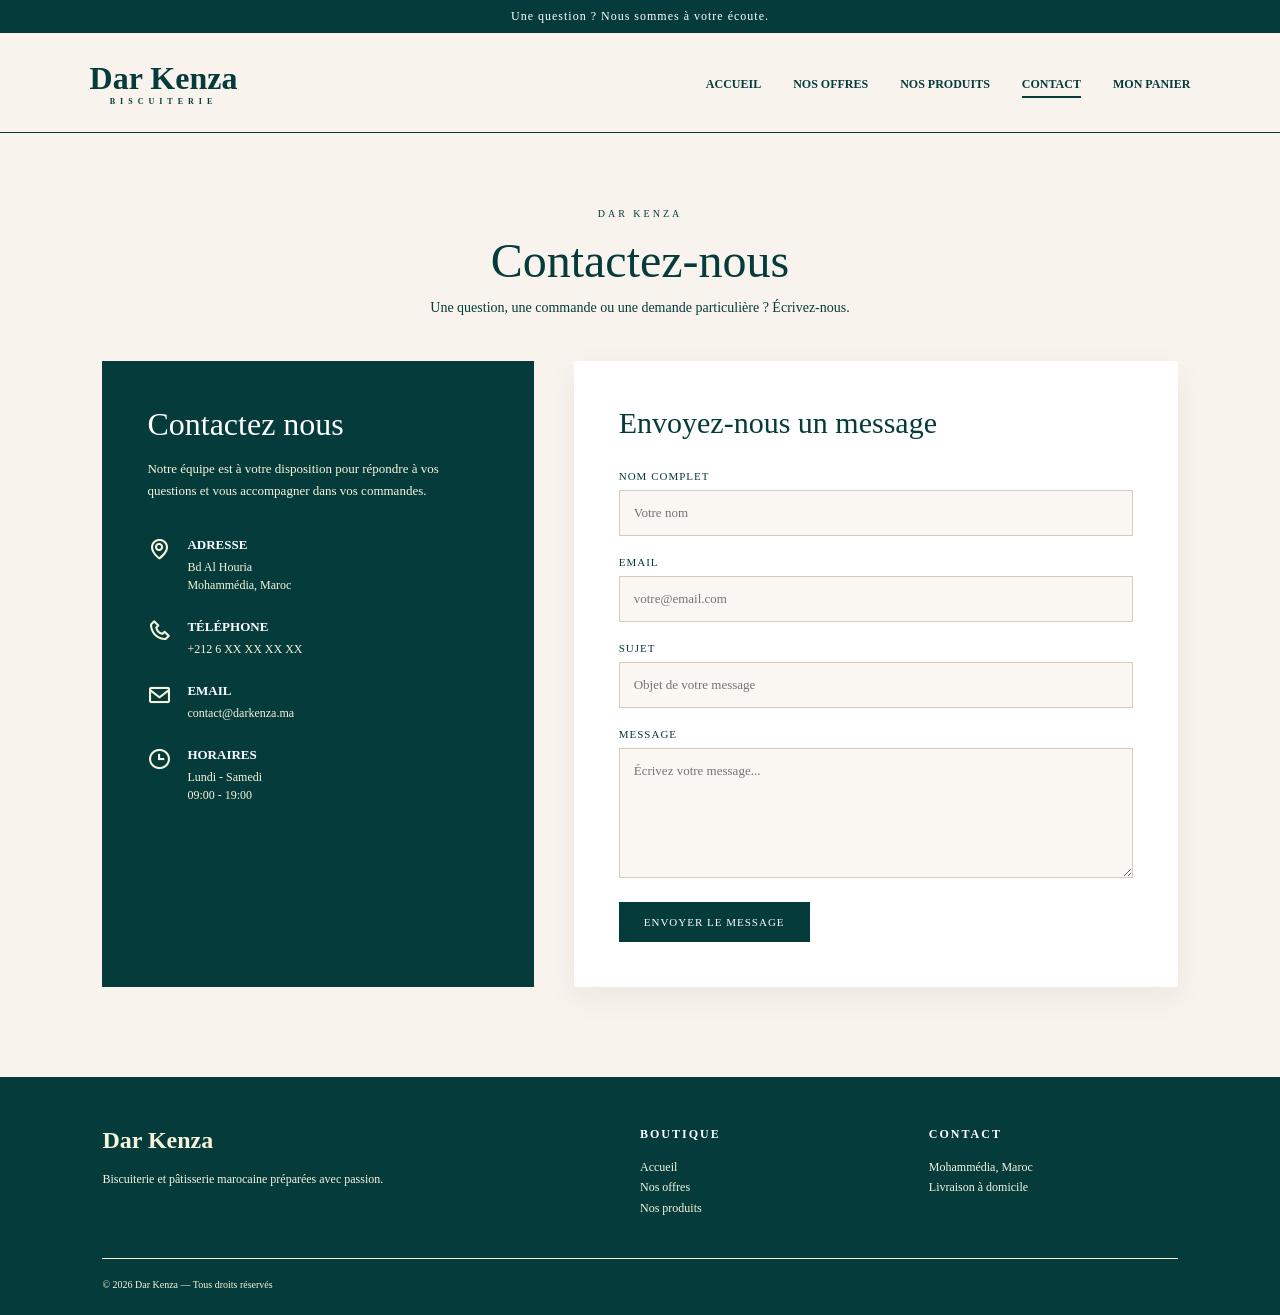
<file: contact.html>
<!DOCTYPE html>
<html lang="fr">

<head>

<meta charset="UTF-8">
<meta name="viewport" content="width=device-width, initial-scale=1.0">

<title>Dar Kenza - Contact</title>

<link href="https://unpkg.com/boxicons@2.0.7/css/boxicons.min.css" rel="stylesheet">

<style>

* {
    margin: 0;
    padding: 0;
    box-sizing: border-box;
}

body {
    font-family: Georgia, "Times New Roman", serif;
    background: #f8f3ec;
    color: #063b3b;
}

a {
    text-decoration: none;
}

.top-bar {
    background: #063b3b;
    color: white;
    text-align: center;
    padding: 9px;
    font-size: 12px;
    letter-spacing: 1px;
}

header {
    height: 100px;
    padding: 0 7%;
    display: flex;
    align-items: center;
    justify-content: space-between;
    background: #f8f3ec;
    border-bottom: 1px solid #063b3b;
    position: sticky;
    top: 0;
    z-index: 10;
}

.logo {
    color: #063b3b;
    font-size: 32px;
    font-weight: bold;
}

.logo small {
    display: block;
    text-align: center;
    color: #063b3b;
    font-size: 8px;
    letter-spacing: 5px;
}

.nav-items {
    display: flex;
    list-style: none;
    gap: 32px;
}

.nav-link {
    color: #063b3b;
    font-size: 12px;
    font-weight: bold;
    position: relative;
    padding-bottom: 7px;
}

.nav-link::after {
    content: "";
    position: absolute;
    left: 0;
    bottom: 0;
    width: 0;
    height: 2px;
    background: #063b3b;
    transition: .3s;
}

.nav-link:hover::after,
.nav-link.active::after {
    width: 100%;
}


/* PAGE */

.page-title {
    text-align: center;
    padding: 70px 20px 45px;
}

.page-title span {
    color: #063b3b;
    font-size: 10px;
    letter-spacing: 3px;
}

.page-title h1 {
    font-size: 48px;
    font-weight: normal;
    margin: 12px 0;
}

.page-title p {
    color: #063b3b;
    font-size: 14px;
}


/* CONTACT */

.contact-container {
    padding: 0 8% 90px;
    display: grid;
    grid-template-columns: 1fr 1.4fr;
    gap: 40px;
}


/* INFORMATIONS */

.contact-info {
    background: #063b3b;
    color: white;
    padding: 45px;
}

.contact-info h2 {
    font-size: 32px;
    font-weight: normal;
    margin-bottom: 15px;
}

.contact-info > p {
    color: beige;
    font-size: 13px;
    line-height: 1.7;
    margin-bottom: 35px;
}

.info-item {
    display: flex;
    gap: 15px;
    margin-bottom: 25px;
}

.info-item i {
    font-size: 25px;
    color: beige;
}

.info-item h3 {
    font-size: 13px;
    margin-bottom: 5px;
}

.info-item p {
    color: beige;
    font-size: 12px;
    line-height: 1.5;
}


/* FORM */

.contact-form {
    background: white;
    padding: 45px;
    box-shadow: 0 10px 30px rgba(50,30,20,.06);
}

.contact-form h2 {
    font-size: 30px;
    font-weight: normal;
    margin-bottom: 30px;
}

.form-group {
    margin-bottom: 20px;
}

.form-group label {
    display: block;
    font-size: 11px;
    letter-spacing: 1px;
    margin-bottom: 8px;
}

.form-group input,
.form-group textarea {
    width: 100%;
    border: 1px solid #d9cabb;
    background: #faf7f3;
    padding: 14px;
    outline: none;
    font-family: Georgia, serif;
    font-size: 13px;
    transition: .3s;
}

.form-group textarea {
    height: 130px;
    resize: vertical;
}

.form-group input:focus,
.form-group textarea:focus {
    border-color: #063b3b;
}

.send-btn {
    background: #063b3b;
    color: white;
    border: none;
    padding: 14px 25px;
    font-family: Georgia, serif;
    font-size: 11px;
    letter-spacing: 1px;
    cursor: pointer;
    transition: .3s;
}

.send-btn:hover {
    background: #063b3b;
    transform: translateY(-2px);
}


/* SUCCESS */

.success {
    display: none;
    margin-top: 20px;
    background: #e4eee0;
    color: #496044;
    padding: 12px;
    font-size: 12px;
}


/* FOOTER */

footer {
    background: #063b3b;
    color: white;
    padding: 50px 8% 25px;
}

.footer {
    display: grid;
    grid-template-columns: 2fr 1fr 1fr;
    gap: 40px;
}

.footer h2 {
    color: beige;
    margin-bottom: 15px;
}

.footer h3 {
    font-size: 12px;
    letter-spacing: 2px;
    margin-bottom: 15px;
}

.footer p,
.footer a {
    color: beige;
    font-size: 12px;
    line-height: 1.7;
    display: block;
}

.footer-bottom {
    border-top: 1px solid beige;
    margin-top: 40px;
    padding-top: 20px;
    color: beige;
    font-size: 10px;
}


@media(max-width:800px) {

    .nav-items {
        display: none;
    }

    .contact-container {
        grid-template-columns: 1fr;
    }

    .footer {
        grid-template-columns: 1fr;
    }

}

</style>

</head>


<body>


<div class="top-bar">
    Une question ? Nous sommes à votre écoute.
</div>


<header>

    <div class="logo">
        Dar Kenza
        <small>BISCUITERIE</small>
    </div>


    <nav>

        <ul class="nav-items">

            <li>
                <a href="index.html" class="nav-link">
                    ACCUEIL
                </a>
            </li>

            <li>
                <a href="offer.html" class="nav-link">
                    NOS OFFRES
                </a>
            </li>

            <li>
                <a href="shop.html" class="nav-link">
                    NOS PRODUITS
                </a>
            </li>

            <li>
                <a href="contact.html" class="nav-link active">
                    CONTACT
                </a>
            </li>

            <li>
                <a href="mon panier.html" class="nav-link">
                    MON PANIER
                </a>
            </li>

        </ul>

    </nav>

</header>


<main>


<section class="page-title">

    <span>
        DAR KENZA
    </span>

    <h1>
        Contactez-nous
    </h1>

    <p>
        Une question, une commande ou une demande particulière ?
        Écrivez-nous.
    </p>

</section>


<section class="contact-container">


    <!-- INFORMATIONS -->

    <div class="contact-info">

        <h2>
           Contactez nous
        </h2>

        <p>
            Notre équipe est à votre disposition pour répondre
            à vos questions et vous accompagner dans vos commandes.
        </p>


        <div class="info-item">

            <i class='bx bx-map'></i>

            <div>

                <h3>
                    ADRESSE
                </h3>

                <p>
                    Bd Al Houria<br>
                    Mohammédia, Maroc
                </p>

            </div>

        </div>


        <div class="info-item">

            <i class='bx bx-phone'></i>

            <div>

                <h3>
                    TÉLÉPHONE
                </h3>

                <p>
                    +212 6 XX XX XX XX
                </p>

            </div>

        </div>


        <div class="info-item">

            <i class='bx bx-envelope'></i>

            <div>

                <h3>
                    EMAIL
                </h3>

                <p>
                    contact@darkenza.ma
                </p>

            </div>

        </div>


        <div class="info-item">

            <i class='bx bx-time'></i>

            <div>

                <h3>
                    HORAIRES
                </h3>

                <p>
                    Lundi - Samedi<br>
                    09:00 - 19:00
                </p>

            </div>

        </div>

    </div>


    <!-- FORMULAIRE -->

    <div class="contact-form">

        <h2>
            Envoyez-nous un message
        </h2>


        <!-- LIEN FORMSPREE CORRIGÉ ICI -->

        <form
            id="contactForm"
            action="https://formspree.io/f/xbgjrndb"
            method="POST"
        >


            <div class="form-group">

                <label>
                    NOM COMPLET
                </label>

                <input
                    type="text"
                    id="name"
                    name="nom"
                    placeholder="Votre nom"
                    required>

            </div>


            <div class="form-group">

                <label>
                    EMAIL
                </label>

                <input
                    type="email"
                    id="email"
                    name="email"
                    placeholder="votre@email.com"
                    required>

            </div>


            <div class="form-group">

                <label>
                    SUJET
                </label>

                <input
                    type="text"
                    name="sujet"
                    placeholder="Objet de votre message"
                    required>

            </div>


            <div class="form-group">

                <label>
                    MESSAGE
                </label>

                <textarea
                    name="message"
                    placeholder="Écrivez votre message..."
                    required></textarea>

            </div>


            <!-- SUJET DE L'EMAIL REÇU -->

            <input
                type="hidden"
                name="_subject"
                value="Nouveau message - Dar Kenza"
            >


            <button
                type="submit"
                class="send-btn">

                ENVOYER LE MESSAGE

            </button>


            <div
                class="success"
                id="success">

                ✓ Votre message a été envoyé avec succès.

            </div>


        </form>

    </div>


</section>

</main>


<footer>

    <div class="footer">

        <div>

            <h2>
                Dar Kenza
            </h2>

            <p>
                Biscuiterie et pâtisserie marocaine
                préparées avec passion.
            </p>

        </div>


        <div>

            <h3>
                BOUTIQUE
            </h3>

            <a href="index.html ">
                Accueil
            </a>

            <a href="offer.html">
                Nos offres
            </a>

            <a href="shop.html">
                Nos produits
            </a>

        </div>


        <div>

            <h3>
                CONTACT
            </h3>

            <p>
                Mohammédia, Maroc
            </p>

            <p>
                Livraison à domicile
            </p>

        </div>

    </div>


    <div class="footer-bottom">

        © 2026 Dar Kenza — Tous droits réservés

    </div>

</footer>


<script>

/* ================================
   ENVOI FORMSPREE
================================ */

document
.getElementById("contactForm")
.addEventListener("submit", async function(e) {

    e.preventDefault();


    const form = this;

    const success =
        document.getElementById("success");


    const button =
        form.querySelector(".send-btn");


    const originalText =
        button.textContent;


    button.disabled = true;

    button.textContent =
        "ENVOI EN COURS...";


    try {

        const response =
            await fetch(
                form.action,
                {
                    method: "POST",
                    body: new FormData(form),
                    headers: {
                        "Accept":
                            "application/json"
                    }
                }
            );


        if (response.ok) {

            success.style.display =
                "block";

            form.reset();

            button.textContent =
                "MESSAGE ENVOYÉ";


            setTimeout(function() {

                success.style.display =
                    "none";

                button.disabled =
                    false;

                button.textContent =
                    originalText;

            }, 4000);


        } else {

            throw new Error(
                "Erreur Formspree"
            );

        }


    } catch (error) {

        console.error(error);

        alert(
            "Une erreur est survenue lors de l'envoi. Veuillez vérifier votre connexion."
        );


        button.disabled =
            false;

        button.textContent =
            originalText;

    }

});

</script>


</body>

</html>
</file>
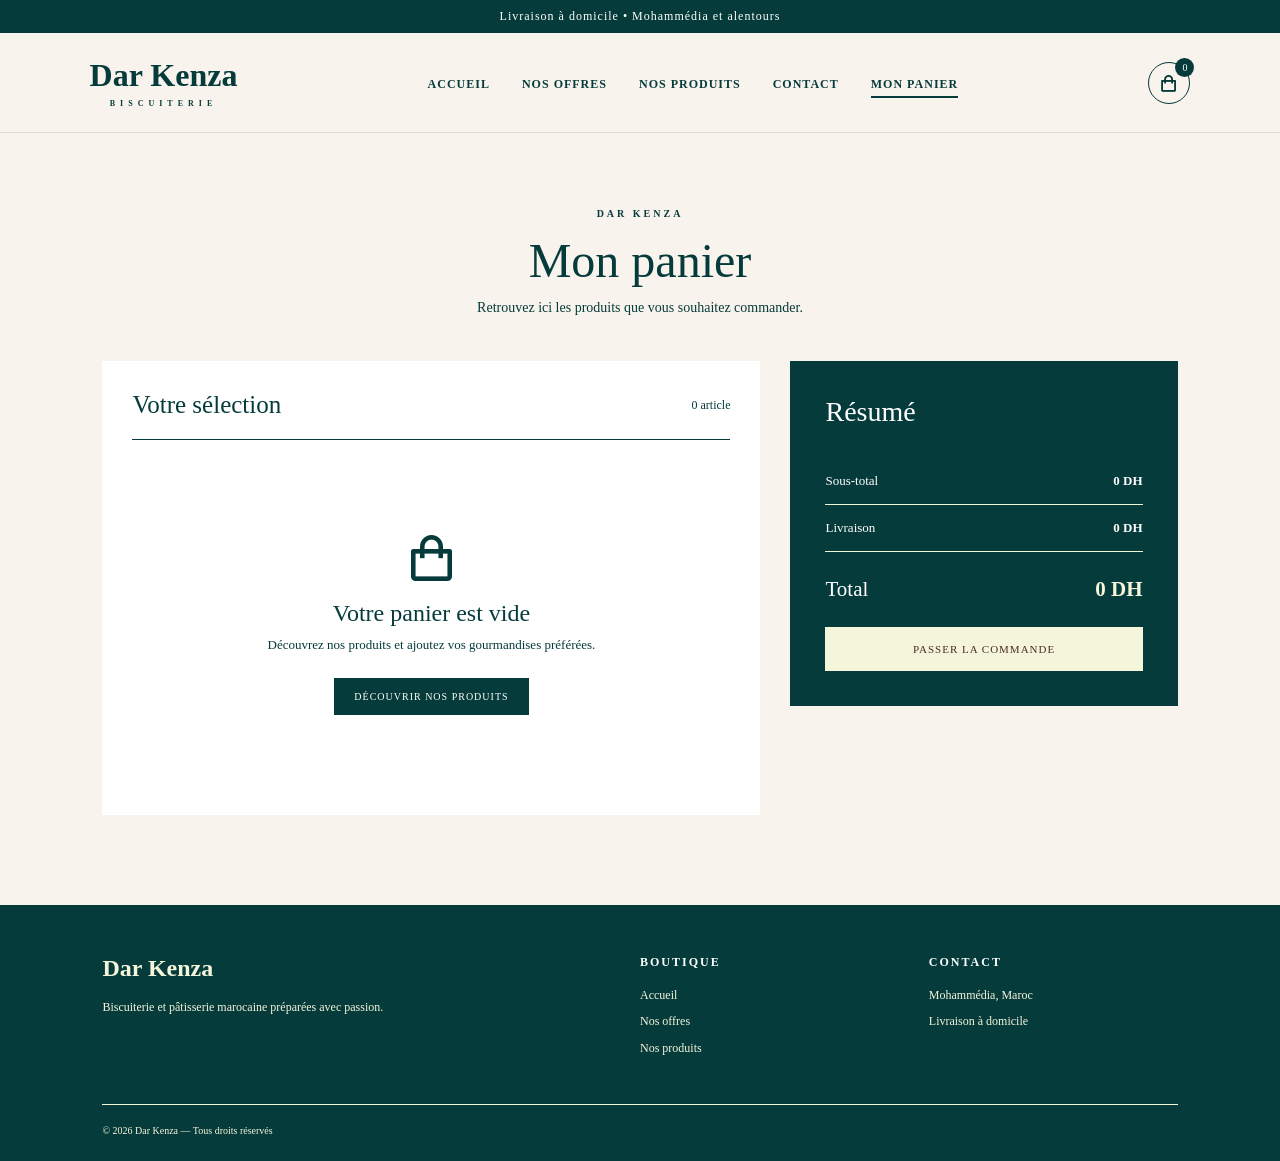
<file: mon panier.html>
<!DOCTYPE html>
<html lang="fr">

<head>

    <meta charset="UTF-8">
    <meta name="viewport" content="width=device-width, initial-scale=1.0">

    <title>Dar Kenza - Mon panier</title>

    <link href="https://unpkg.com/boxicons@2.0.7/css/boxicons.min.css" rel="stylesheet">

    <style>

        * {
            margin: 0;
            padding: 0;
            box-sizing: border-box;
        }

        html {
            scroll-behavior: smooth;
        }

        body {
            font-family: Georgia, "Times New Roman", serif;
            background: #f8f3ec;
            color: #063b3b;
        }

        a {
            text-decoration: none;
        }

        /* TOP BAR */

        .top-bar {
            background: #063b3b;
            color: white;
            text-align: center;
            padding: 9px;
            font-size: 12px;
            letter-spacing: 1px;
        }

        /* HEADER */

        header {
            height: 100px;
            padding: 0 7%;
            display: flex;
            align-items: center;
            justify-content: space-between;
            background: #f8f3ec;
            border-bottom: 1px solid #e4d8ca;
            position: sticky;
            top: 0;
            z-index: 100;
        }

        .logo {
            color: #063b3b;
            font-size: 32px;
            font-weight: bold;
        }

        .logo small {
            display: block;
            text-align: center;
            font-size: 8px;
            letter-spacing: 5px;
            color: #063b3b;
            margin-top: 5px;
        }

        .nav-items {
            display: flex;
            gap: 32px;
            list-style: none;
        }

        .nav-link {
            color: #063b3b;
            font-size: 12px;
            font-weight: bold;
            letter-spacing: 1px;
            position: relative;
            padding-bottom: 7px;
        }

        .nav-link::after {
            content: "";
            position: absolute;
            left: 0;
            bottom: 0;
            width: 0;
            height: 2px;
            background: #063b3b;
            transition: .3s;
        }

        .nav-link:hover::after,
        .nav-link.active::after {
            width: 100%;
        }

        /* CART ICON */

        .cart-icon {
            width: 42px;
            height: 42px;
            border: 1px solid #063b3b;
            border-radius: 50%;
            display: flex;
            align-items: center;
            justify-content: center;
            color: #063b3b;
            position: relative;
        }

        .cart-icon i {
            font-size: 20px;
        }

        .cart-number {
            position: absolute;
            top: -5px;
            right: -5px;
            width: 19px;
            height: 19px;
            border-radius: 50%;
            background: #063b3b;
            color: white;
            display: flex;
            justify-content: center;
            align-items: center;
            font-size: 10px;
        }

        /* TITLE */

        .page-title {
            text-align: center;
            padding: 70px 20px 45px;
        }

        .page-title span {
            color: #063b3b;
            font-size: 10px;
            letter-spacing: 3px;
            font-weight: bold;
        }

        .page-title h1 {
            font-size: 48px;
            font-weight: normal;
            margin: 12px 0;
        }

        .page-title p {
            color: #063b3b;
            font-size: 14px;
        }

        /* CART */

        .cart-container {
            width: 84%;
            margin: auto;
            padding-bottom: 90px;
            display: grid;
            grid-template-columns: 1.7fr 1fr;
            gap: 30px;
        }

        /* ITEMS */

        .cart-items {
            background: white;
            padding: 30px;
        }

        .cart-header {
            display: flex;
            justify-content: space-between;
            align-items: center;
            border-bottom: 1px solid #063b3b;
            padding-bottom: 20px;
            margin-bottom: 20px;
        }

        .cart-header h2 {
            font-size: 25px;
            font-weight: normal;
        }

        .cart-header span {
            font-size: 12px;
            color: #063b3b;
        }

        /* PRODUCT */

        .cart-item {
            display: grid;
            grid-template-columns: 110px 1fr auto;
            gap: 20px;
            align-items: center;
            padding: 20px 0;
            border-bottom: 1px solid #063b3b;
            animation: appear .4s ease;
        }

        .cart-image {
            width: 110px;
            height: 100px;
            overflow: hidden;
            background: #063b3b;
        }

        .cart-image img {
            width: 100%;
            height: 100%;
            object-fit: cover;
        }

        .item-info h3 {
            font-size: 18px;
            font-weight: normal;
            margin-bottom: 8px;
        }

        .item-info p {
            font-size: 12px;
            color: #063b3b;
            margin-bottom: 14px;
        }

        .quantity {
            display: flex;
            align-items: center;
            gap: 12px;
        }

        .quantity button {
            width: 28px;
            height: 28px;
            border: 1px solid #063b3b;
            background: beige;
            cursor: pointer;
            font-size: 16px;
            color: #063b3b;
        }

        .quantity button:hover {
            background: #063b3b;
            color: white;
        }

        .quantity span {
            font-size: 13px;
        }

        .item-right {
            text-align: right;
        }

        .item-price {
            font-size: 17px;
            font-weight: bold;
            color: #063b3b;
            margin-bottom: 15px;
        }

        .remove-btn {
            border: none;
            background: none;
            color: red;
            font-family: Georgia, serif;
            font-size: 11px;
            cursor: pointer;
        }

        .remove-btn:hover {
            color: red;
        }

        /* EMPTY */

        .empty-cart {
            text-align: center;
            padding: 70px 20px;
            display: none;
        }

        .empty-cart i {
            font-size: 55px;
            color: #063b3b;
            margin-bottom: 15px;
        }

        .empty-cart h2 {
            font-weight: normal;
            margin-bottom: 10px;
        }

        .empty-cart p {
            color: #063b3b;
            font-size: 13px;
            margin-bottom: 25px;
        }

        .shop-btn {
            display: inline-block;
            background: #063b3b;
            color: white;
            padding: 13px 20px;
            font-size: 10px;
            letter-spacing: 1px;
        }

        /* SUMMARY */

        .summary {
            background: #063b3b;
            color: white;
            padding: 35px;
            height: fit-content;
            position: sticky;
            top: 125px;
        }

        .summary h2 {
            font-size: 28px;
            font-weight: normal;
            margin-bottom: 30px;
        }

        .summary-row {
            display: flex;
            justify-content: space-between;
            padding: 15px 0;
            border-bottom: 1px solid beige;
            font-size: 13px;
        }

        .summary-row span:last-child {
            font-weight: bold;
        }

        .total {
            display: flex;
            justify-content: space-between;
            align-items: center;
            padding: 25px 0;
            font-size: 21px;
        }

        .total-price {
            color: beige;
            font-weight: bold;
        }

        .checkout-btn {
            width: 100%;
            padding: 15px;
            border: 1px solid beige;
            background: beige;
            color: #4a2d22;
            font-family: Georgia, serif;
            font-size: 11px;
            letter-spacing: 1px;
            cursor: pointer;
            transition: .3s;
        }

        .checkout-btn:hover {
            background: transparent;
            color: beige;
        }

        /* FORMULAIRE */

        .order-form {
            display: none;
            width: 84%;
            margin: 0 auto 90px;
            background: white;
            padding: 40px;
            animation: appear .5s ease;
        }

        .order-form h2 {
            font-weight: normal;
            font-size: 30px;
            margin-bottom: 25px;
        }

        .form-grid {
            display: grid;
            grid-template-columns: 1fr 1fr;
            gap: 20px;
        }

        .form-group {
            margin-bottom: 20px;
        }

        .form-group.full {
            grid-column: 1 / -1;
        }

        label {
            display: block;
            font-size: 10px;
            letter-spacing: 1px;
            margin-bottom: 8px;
        }

        input,
        textarea,
        select {
            width: 100%;
            padding: 13px;
            border: 1px solid #063b3b;
            background: beige;
            font-family: Georgia, serif;
            outline: none;
        }

        textarea {
            height: 100px;
            resize: vertical;
        }

        input:focus,
        textarea:focus,
        select:focus {
            border-color: #063b3b;
        }

        .confirm-btn {
            background: #063b3b;
            color: white;
            border: none;
            padding: 14px 25px;
            font-family: Georgia, serif;
            font-size: 11px;
            letter-spacing: 1px;
            cursor: pointer;
        }

        .confirm-btn:hover {
            background: #063b3b;
        }

        /* SUCCESS */

        .success {
            display: none;
            background: #e3eddf;
            color: #48603f;
            padding: 20px;
            margin-top: 20px;
            font-size: 13px;
        }

        /* FOOTER */

        footer {
            background: #063b3b;
            color: white;
            padding: 50px 8% 25px;
        }

        .footer {
            display: grid;
            grid-template-columns: 2fr 1fr 1fr;
            gap: 40px;
        }

        .footer h2 {
            color: beige;
            margin-bottom: 15px;
        }

        .footer h3 {
            font-size: 12px;
            letter-spacing: 2px;
            margin-bottom: 15px;
        }

        .footer p,
        .footer a {
            color: beige;
            font-size: 12px;
            line-height: 1.7;
            display: block;
            margin-bottom: 6px;
        }

        .footer-bottom {
            border-top: 1px solid beige;
            margin-top: 40px;
            padding-top: 20px;
            color: beige;
            font-size: 10px;
        }

        /* ANIMATION */

        @keyframes appear {

            from {
                opacity: 0;
                transform: translateY(20px);
            }

            to {
                opacity: 1;
                transform: translateY(0);
            }

        }

        /* RESPONSIVE */

        @media(max-width: 800px) {

            .nav-items {
                display: none;
            }

            .cart-container {
                grid-template-columns: 1fr;
            }

            .summary {
                position: static;
            }

            .form-grid {
                grid-template-columns: 1fr;
            }

            .form-group.full {
                grid-column: auto;
            }

        }

        @media(max-width: 550px) {

            .cart-container,
            .order-form {
                width: 92%;
            }

            .cart-item {
                grid-template-columns: 80px 1fr;
            }

            .cart-image {
                width: 80px;
                height: 80px;
            }

            .item-right {
                grid-column: 2;
                text-align: left;
            }

            .page-title h1 {
                font-size: 38px;
            }

        }

    </style>

</head>


<body>


<div class="top-bar">
    Livraison à domicile • Mohammédia et alentours
</div>


<header>

    <div class="logo">

        Dar Kenza

        <small>
            BISCUITERIE
        </small>

    </div>


    <nav>

        <ul class="nav-items">

            <li>
                <a href="index.html" class="nav-link">
                    ACCUEIL
                </a>
            </li>

            <li>
                <a href="offer.html" class="nav-link">
                    NOS OFFRES
                </a>
            </li>

            <li>
                <a href="shop.html" class="nav-link">
                    NOS PRODUITS
                </a>
            </li>

            <li>
                <a href="contact.html" class="nav-link">
                    CONTACT
                </a>
            </li>

            <li>
                <a href="mon panier.html" class="nav-link active">
                    MON PANIER
                </a>
            </li>

        </ul>

    </nav>


    <a href="mon panier.html" class="cart-icon">

        <i class='bx bx-shopping-bag'></i>

        <span class="cart-number" id="cartNumber">
            0
        </span>

    </a>

</header>


<main>


    <section class="page-title">

        <span>
            DAR KENZA
        </span>

        <h1>
            Mon panier
        </h1>

        <p>
            Retrouvez ici les produits que vous souhaitez commander.
        </p>

    </section>


    <!-- PANIER -->

    <section class="cart-container">


        <div class="cart-items">

            <div class="cart-header">

                <h2>
                    Votre sélection
                </h2>

                <span id="itemCount">
                    0 article
                </span>

            </div>


            <div id="cartProducts"></div>


            <div class="empty-cart" id="emptyCart">

                <i class='bx bx-shopping-bag'></i>

                <h2>
                    Votre panier est vide
                </h2>

                <p>
                    Découvrez nos produits et ajoutez vos gourmandises préférées.
                </p>

                <a href="shop.html" class="shop-btn">
                    DÉCOUVRIR NOS PRODUITS
                </a>

            </div>

        </div>


        <!-- RESUME -->

        <div class="summary">

            <h2>
                Résumé
            </h2>


            <div class="summary-row">

                <span>
                    Sous-total
                </span>

                <span id="subtotal">
                    0 DH
                </span>

            </div>


            <div class="summary-row">

                <span>
                    Livraison
                </span>

                <span id="delivery">
                    30 DH
                </span>

            </div>


            <div class="total">

                <span>
                    Total
                </span>

                <span class="total-price" id="total">
                    30 DH
                </span>

            </div>


            <button
                class="checkout-btn"
                onclick="showOrderForm()">

                PASSER LA COMMANDE

            </button>

        </div>

    </section>


    <!-- FORMULAIRE COMMANDE -->

    <section class="order-form" id="orderForm">

        <h2>
            Finaliser votre commande
        </h2>


        <form id="commandeForm" action="https://formspree.io/f/xbgjrndb" method="POST">

            <input type="hidden" name="Commande_Details" id="formspreeCartDetails">
            <input type="hidden" name="Total_A_Payer" id="formspreeTotal">


            <div class="form-grid">


                <div class="form-group">

                    <label>
                        NOM COMPLET
                    </label>

                    <input
                        type="text"
                        name="Nom"
                        id="clientName"
                        placeholder="Votre nom"
                        required>

                </div>


                <div class="form-group">

                    <label>
                        TÉLÉPHONE
                    </label>

                    <input
                        type="tel"
                        name="Telephone"
                        id="phone"
                        placeholder="06 XX XX XX XX"
                        required>

                </div>


                <div class="form-group">

                    <label>
                        VILLE
                    </label>

                    <input
                        type="text"
                        name="Ville"
                        id="city"
                        placeholder="Mohammédia"
                        required>

                </div>


                <div class="form-group">

                    <label>
                        MODE DE PAIEMENT
                    </label>

                    <select name="Mode_Paiement" required>

                        <option value="">
                            Choisir
                        </option>

                        <option>
                            Paiement à la livraison
                        </option>

                        <option>
                            Paiement en ligne
                        </option>

                    </select>

                </div>


                <div class="form-group full">

                    <label>
                        ADRESSE DE LIVRAISON
                    </label>

                    <input
                        type="text"
                        name="Adresse"
                        id="address"
                        placeholder="Votre adresse complète"
                        required>

                </div>


                <div class="form-group full">

                    <label>
                        REMARQUE
                    </label>

                    <textarea
                        name="Remarque"
                        placeholder="Une précision concernant votre commande ?">
                    </textarea>

                </div>


            </div>


            <button
                type="submit"
                class="confirm-btn">

                CONFIRMER LA COMMANDE

            </button>


            <div class="success" id="success">

                ✓ Votre commande a été enregistrée avec succès.
                <br>
                Nous vous contacterons prochainement pour confirmer la livraison.

            </div>


        </form>

    </section>


</main>


<footer>

    <div class="footer">


        <div>

            <h2>
                Dar Kenza
            </h2>

            <p>
                Biscuiterie et pâtisserie marocaine
                préparées avec passion.
            </p>

        </div>


        <div>

            <h3>
                BOUTIQUE
            </h3>

            <a href="index.html">
                Accueil
            </a>

            <a href="offer.html">
                Nos offres
            </a>

            <a href="shop.html">
                Nos produits
            </a>

        </div>


        <div>

            <h3>
                CONTACT
            </h3>

            <p>
                Mohammédia, Maroc
            </p>

            <p>
                Livraison à domicile
            </p>

        </div>


    </div>


    <div class="footer-bottom">

        © 2026 Dar Kenza — Tous droits réservés

    </div>

</footer>


<script>

/* ==========================================
   RÉCUPÉRER LE PANIER (Sécurisé & Alignement Clé)
========================================== */

function getCart() {
    try {
        let cartData = localStorage.getItem("cart") || localStorage.getItem("darKenzaCart");
        let parsed = JSON.parse(cartData);
        return Array.isArray(parsed) ? parsed : [];
    } catch (e) {
        return [];
    }
}

let cart = getCart();


/* ==========================================
   AFFICHER LE PANIER
========================================== */

function displayCart() {

    const container = document.getElementById("cartProducts");
    const emptyCart = document.getElementById("emptyCart");

    if (!cart || cart.length === 0) {

        container.innerHTML = "";
        emptyCart.style.display = "block";
        document.getElementById("itemCount").textContent = "0 article";

        updateSummary();
        return;
    }


    emptyCart.style.display = "none";
    container.innerHTML = "";


    cart.forEach((product, index) => {

        const quantity = parseInt(product.quantity, 10) || 1;
        const price = parseFloat(product.price) || 0;
        const itemTotal = price * quantity;

        const item = document.createElement("div");
        item.className = "cart-item";

        item.innerHTML = `

            <div class="cart-image">

                <img
                src="${product.image || 'https://images.unsplash.com/photo-1499636136210-6f4ee915583e?auto=format&fit=crop&w=500&q=80'}"
                alt="${product.name}">

            </div>


            <div class="item-info">

                <h3>
                    ${product.name}
                </h3>

                <p>
                    ${price} DH / unité
                </p>


                <div class="quantity">

                    <button onclick="changeQuantity(${index}, -1)">
                        −
                    </button>

                    <span>
                        ${quantity}
                    </span>

                    <button onclick="changeQuantity(${index}, 1)">
                        +
                    </button>

                </div>

            </div>


            <div class="item-right">

                <div class="item-price">
                    ${itemTotal} DH
                </div>

                <button
                class="remove-btn"
                onclick="removeProduct(${index})">

                    Supprimer

                </button>

            </div>

        `;


        container.appendChild(item);

    });


    const totalItems = cart.reduce((total, product) => {
        let q = parseInt(product.quantity, 10);
        return total + (isNaN(q) ? 0 : q);
    }, 0);


    document.getElementById("itemCount").textContent =
        totalItems + (totalItems > 1 ? " articles" : " article");


    updateSummary();

}


/* ==========================================
   QUANTITÉ
========================================== */

function changeQuantity(index, amount) {

    let q = parseInt(cart[index].quantity, 10) || 1;
    q += amount;

    if (q <= 0) {
        cart.splice(index, 1);
    } else {
        cart[index].quantity = q;
    }

    saveCart();
    displayCart();

}


/* ==========================================
   SUPPRIMER
========================================== */

function removeProduct(index) {

    cart.splice(index, 1);

    saveCart();
    displayCart();

}


/* ==========================================
   CALCUL TOTAL
========================================== */

function updateSummary() {

    let subtotal = cart.reduce((total, product) => {
        let q = parseInt(product.quantity, 10) || 0;
        let p = parseFloat(product.price) || 0;
        return total + (p * q);
    }, 0);


    let delivery = subtotal > 0 ? 30 : 0;
    let total = subtotal + delivery;


    document.getElementById("subtotal").textContent = subtotal + " DH";
    document.getElementById("delivery").textContent = delivery + " DH";
    document.getElementById("total").textContent = total + " DH";

    const totalItems = cart.reduce((total, product) => {
        let q = parseInt(product.quantity, 10);
        return total + (isNaN(q) ? 0 : q);
    }, 0);

    document.getElementById("cartNumber").textContent = totalItems;

}


/* ==========================================
   SAUVEGARDER
========================================== */

function saveCart() {

    localStorage.setItem("cart", JSON.stringify(cart));
    localStorage.setItem("darKenzaCart", JSON.stringify(cart));

}


/* ==========================================
   AFFICHER FORMULAIRE
========================================== */

function showOrderForm() {

    if (!cart || cart.length === 0) {
        alert("Votre panier est vide.");
        return;
    }

    const form = document.getElementById("orderForm");
    form.style.display = "block";

    form.scrollIntoView({
        behavior: "smooth"
    });

}


/* ==========================================
   CONFIRMER COMMANDE (Formspree + AJAX)
========================================== */

document.getElementById("commandeForm").addEventListener("submit", function(e) {

    e.preventDefault();

    const form = this;
    const name = document.getElementById("clientName").value;
    const phone = document.getElementById("phone").value;
    const city = document.getElementById("city").value;
    const address = document.getElementById("address").value;

    let subtotal = cart.reduce((total, product) => {
        let q = parseInt(product.quantity, 10) || 0;
        let p = parseFloat(product.price) || 0;
        return total + (p * q);
    }, 0);

    const grandTotal = subtotal + 30;

    let detailsProduits = cart.map(item => `${item.name} (x${item.quantity}) - ${item.price * item.quantity} DH`).join(" | ");
    document.getElementById("formspreeCartDetails").value = detailsProduits;
    document.getElementById("formspreeTotal").value = grandTotal + " DH";

    const order = {
        client: name,
        phone: phone,
        city: city,
        address: address,
        products: cart,
        total: grandTotal,
        date: new Date().toLocaleString()
    };

    localStorage.setItem("lastOrder", JSON.stringify(order));

    const data = new FormData(form);
    
    fetch(form.action, {
        method: form.method,
        body: data,
        headers: {
            'Accept': 'application/json'
        }
    }).then(response => {
        document.getElementById("success").style.display = "block";
        cart = [];
        saveCart();
        displayCart();
        form.reset();
    }).catch(error => {
        document.getElementById("success").style.display = "block";
        cart = [];
        saveCart();
        displayCart();
        form.reset();
    });

});


/* ==========================================
   INITIALISATION
========================================== */

displayCart();

</script>


</body>

</html>
</file>
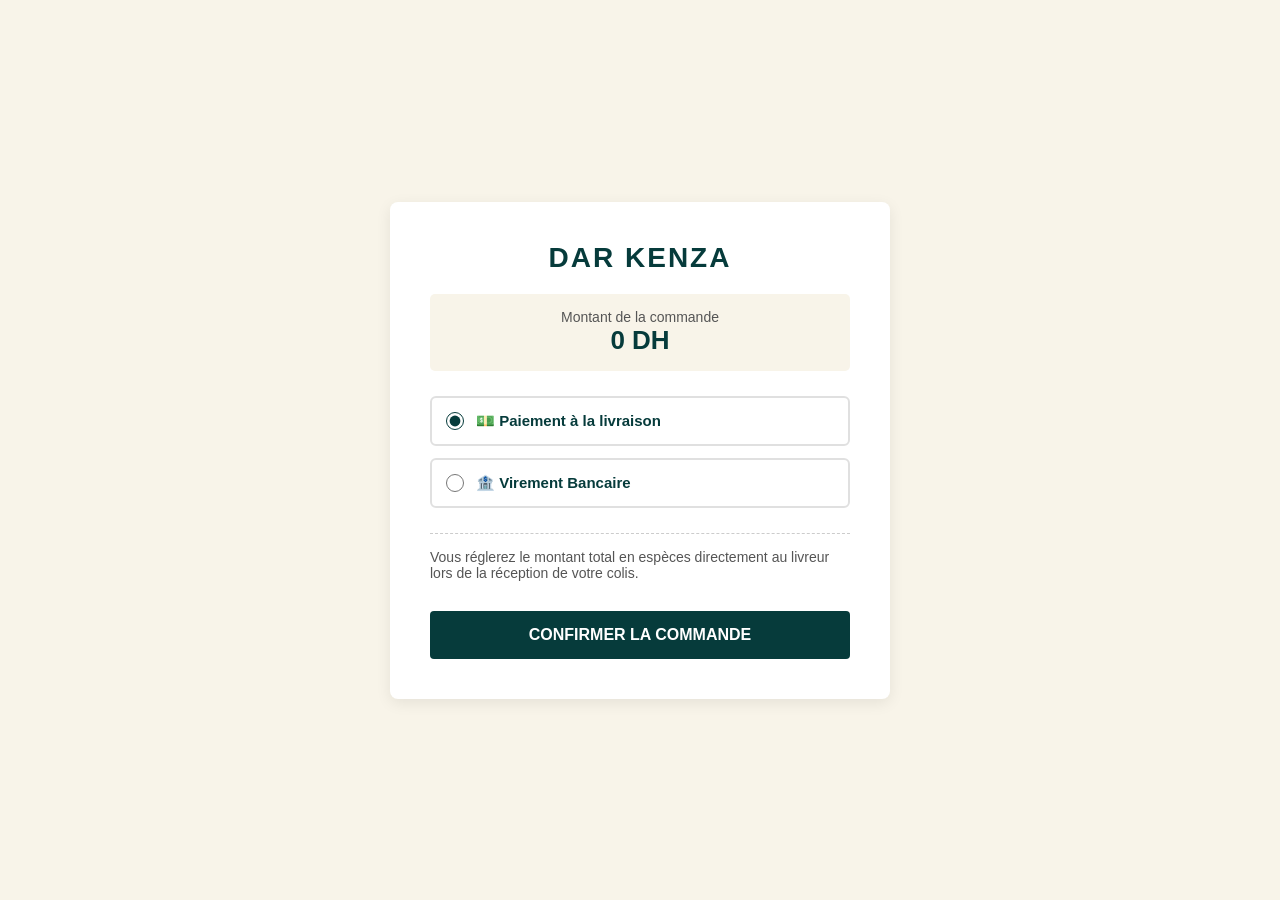
<file: paiement.html>
<!DOCTYPE html>
<html lang="fr">
<head>
    <meta charset="UTF-8">
    <meta name="viewport" content="width=device-width, initial-scale=1.0">
    <title>Dar Kenza - Choix du Paiement</title>
    <style>
        * {
            margin: 0;
            padding: 0;
            box-sizing: border-box;
        }

        body {
            font-family: Arial, sans-serif;
            background: #f8f4e9;
            color: #063b3b;
            display: flex;
            justify-content: center;
            align-items: center;
            min-height: 100vh;
            padding: 20px;
        }

        .payment-card {
            background: white;
            padding: 40px;
            border-radius: 8px;
            box-shadow: 0 4px 15px rgba(0, 0, 0, 0.08);
            max-width: 500px;
            width: 100%;
            text-align: center;
        }

        .logo-brand {
            font-size: 28px;
            font-weight: bold;
            color: #063b3b;
            margin-bottom: 20px;
            letter-spacing: 2px;
        }

        .amount-box {
            background: #f8f4e9;
            padding: 15px;
            border-radius: 5px;
            margin-bottom: 25px;
        }

        .amount-box span {
            display: block;
            font-size: 14px;
            color: #555;
        }

        .amount-box strong {
            font-size: 26px;
            color: #063b3b;
        }

        .payment-options {
            display: flex;
            flex-direction: column;
            gap: 12px;
            margin-bottom: 25px;
            text-align: left;
        }

        .option-label {
            display: flex;
            align-items: center;
            gap: 12px;
            padding: 14px;
            border: 2px solid #e0e0e0;
            border-radius: 6px;
            cursor: pointer;
            transition: 0.3s;
            font-weight: bold;
            font-size: 15px;
        }

        .option-label:hover {
            border-color: #063b3b;
        }

        .option-label input[type="radio"] {
            accent-color: #063b3b;
            width: 18px;
            height: 18px;
        }

        .payment-method-content {
            display: none;
            text-align: left;
            margin-top: 15px;
            padding-top: 15px;
            border-top: 1px dashed #ccc;
        }

        .bank-details {
            background: #f4f8f8;
            padding: 15px;
            border-radius: 6px;
            border-left: 4px solid #063b3b;
            font-size: 14px;
            line-height: 1.6;
        }

        .pay-btn {
            width: 100%;
            background: #063b3b;
            color: white;
            border: none;
            padding: 15px;
            font-size: 16px;
            font-weight: bold;
            border-radius: 4px;
            cursor: pointer;
            transition: 0.3s;
            margin-top: 15px;
            text-transform: uppercase;
        }

        .pay-btn:hover {
            background: #0b5151;
        }
    </style>
</head>
<body>

    <div class="payment-card">
        <div class="logo-brand">DAR KENZA</div>
        
        <div class="amount-box">
            <span>Montant de la commande</span>
            <strong id="display-total">0 DH</strong>
        </div>

        <!-- CHOIX DU MODE DE PAIEMENT -->
        <div class="payment-options">
            <label class="option-label">
                <input type="radio" name="payment_method" value="cod" checked onclick="switchMethod('cod')">
                💵 Paiement à la livraison
            </label>

            <label class="option-label">
                <input type="radio" name="payment_method" value="transfer" onclick="switchMethod('transfer')">
                🏦 Virement Bancaire
            </label>
        </div>

        <!-- 1. PAIEMENT A LA LIVRAISON -->
        <div id="method-cod" class="payment-method-content" style="display: block;">
            <p style="font-size: 14px; color: #555; margin-bottom: 15px;">
                Vous réglerez le montant total en espèces directement au livreur lors de la réception de votre colis.
            </p>
            <button class="pay-btn" onclick="sendOrderFormspree('Paiement à la livraison')">CONFIRMER LA COMMANDE</button>
        </div>

        <!-- 2. VIREMENT BANCAIRE -->
        <div id="method-transfer" class="payment-method-content">
            <div class="bank-details">
                <strong>Coordonnées bancaires Dar Kenza :</strong><br>
                • <strong>Banque :</strong> CIH Bank<br>
                • <strong>RIB :</strong> 230 780 0000000000000000 00<br>
                • <strong>Titulaire :</strong> Dar Kenza SARL<br><br>
                <small>Effectuez le virement puis cliquez sur le bouton pour confirmer.</small>
            </div>
            <button class="pay-btn" onclick="sendOrderFormspree('Virement Bancaire')">J'AI EFFECTUÉ LE VIREMENT</button>
        </div>

    </div>

    <script>
        let orderData = JSON.parse(localStorage.getItem("currentOrder")) || {};
        document.getElementById("display-total").textContent = (orderData.total || 0) + " DH";

        function switchMethod(method) {
            document.querySelectorAll('.payment-method-content').forEach(el => el.style.display = 'none');
            document.getElementById('method-' + method).style.display = 'block';
        }

        // ENVOI DE LA COMMANDE PAR MAIL VIA FORMSPREE
        async function sendOrderFormspree(modePaiement) {
            if (!orderData || !orderData.cart) {
                alert("Erreur : Panier introuvable.");
                return;
            }

            let detailsProduits = orderData.cart.map(item => `${item.name} (${item.price} DH)`).join(", ");

            let formData = new FormData();
            formData.append("Nom Client", orderData.clientName || "Non renseigné");
            formData.append("Téléphone", orderData.phone || "Non renseigné");
            formData.append("Adresse de Livraison", orderData.address || "Non renseignée");
            formData.append("Mode de Paiement", modePaiement);
            formData.append("Détails Produits", detailsProduits);
            formData.append("Total Commande", (orderData.total || 0) + " DH");

            try {
                let response = await fetch("https://formspree.io/f/xbgjrndb", {
                    method: "POST",
                    body: formData,
                    headers: { 'Accept': 'application/json' }
                });

                if (response.ok) {
                    alert("✅ Commande envoyée avec succès par e-mail ! Merci pour votre achat.");
                    localStorage.removeItem("cart");
                    localStorage.removeItem("currentOrder");
                    window.location.href = "darkenza.html";
                } else {
                    alert("❌ Une erreur est survenue lors de l'envoi de la commande.");
                }
            } catch (error) {
                alert("❌ Erreur de réseau lors de la connexion à Formspree.");
            }
        }
    </script>
</body>
</html>
</file>
